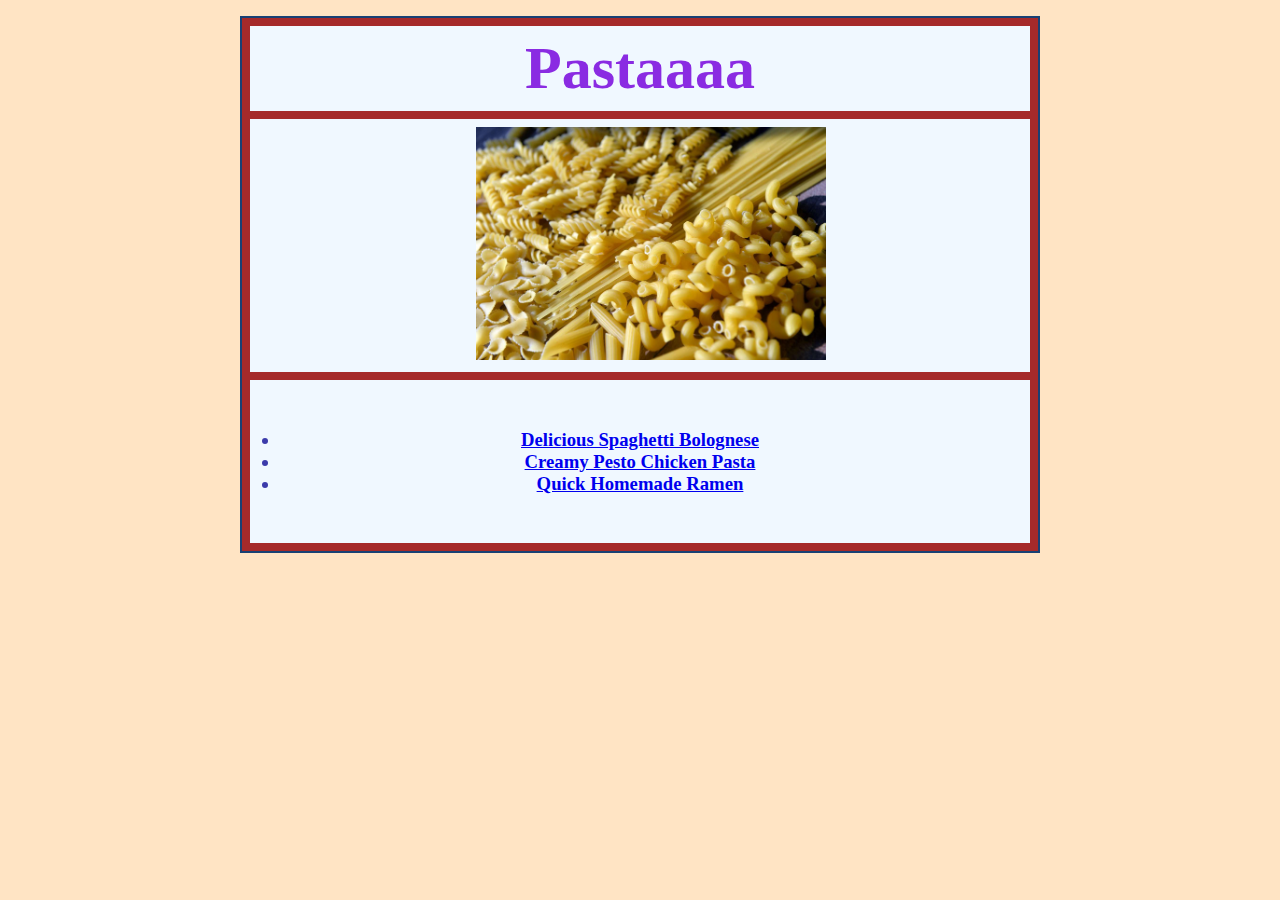
<file: index.html>
<!DOCTYPE html>
<html lang="en">
<head>
    <meta charset="UTF-8">
    <meta name="viewport" content="width=device-width, initial-scale=1.0">
    <title>Pasta Recipes | Odin Project</title>
    <link rel="stylesheet" href="styles.css">
</head>
<body>
    <div class="content">
        <h1>Pastaaaa</h1>
        <div class="middle"><img src="./images/GettyImages-1228681870-2000-eece91bc1bdf4d0aa9fbcf992755cd67.jpg" alt="Image of different types of pasta" width="350"></div>
        <ul>
            <h3><li class="list"><a href="./recipes/bolognese.html">Delicious Spaghetti Bolognese</a></li>
            <li class="list"><a href="./recipes/pesto-chicken-pasta.html">Creamy Pesto Chicken Pasta</a></li>
            <li class="list"><a href="./recipes/ramen.html">Quick Homemade Ramen</a></li></h3>
        </ul>
    </div>
</body>
</html>
</file>
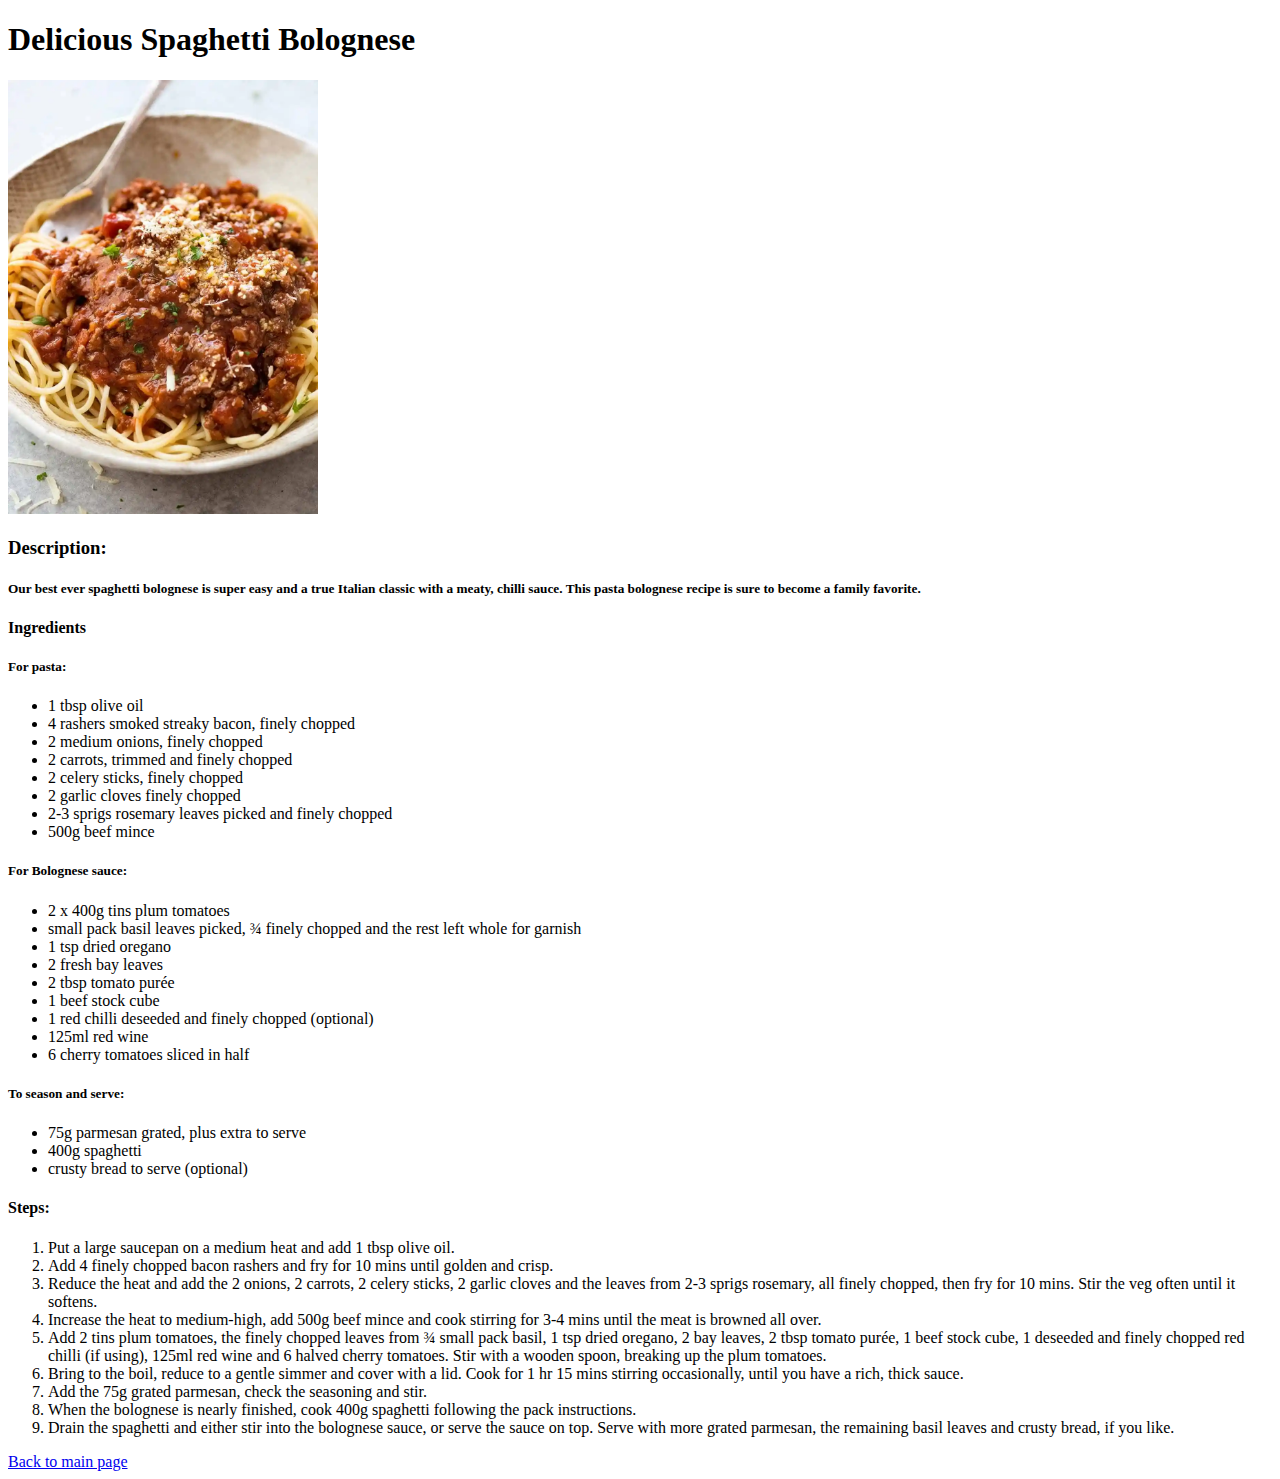
<file: bolognese.html>
<!DOCTYPE html>
<html lang="en">
<head>
    <meta charset="UTF-8">
    <meta name="viewport" content="width=device-width, initial-scale=1.0">
    <title>Spaghetti Bolognese</title>
</head>
<body>
    <h1>Delicious Spaghetti Bolognese</h1>
    <img src="images/Spaghetti-Bolognese.webp" alt="Delicious looking bowl of Spaghetti Bolognese" width="310">
    <h3>Description:</h3>
    <h5>Our best ever spaghetti bolognese is super easy and a true Italian classic with a meaty, chilli sauce. This pasta bolognese recipe is sure to become a family favorite.</h5>
    <h4>Ingredients</h4>
    <h5>For pasta:</h5>
    <ul>
        <li>1 tbsp olive oil</li>
        <li>4 rashers smoked streaky bacon, finely chopped</li>
        <li>2 medium onions, finely chopped</li>
        <li>2 carrots, trimmed and finely chopped</li>
        <li>2 celery sticks, finely chopped</li>
        <li>2 garlic cloves finely chopped</li>
        <li>2-3 sprigs rosemary leaves picked and finely chopped</li>
        <li>500g beef mince</li>
    </ul>
    <h5>For Bolognese sauce:</h5>
    <ul>
        <li>2 x 400g tins plum tomatoes</li>
        <li>small pack basil leaves picked, ¾ finely chopped and the rest left whole for garnish</li>
        <li>1 tsp dried oregano</li>
        <li>2 fresh bay leaves</li>
        <li>2 tbsp tomato purée</li>
        <li>1 beef stock cube</li>
        <li>1 red chilli deseeded and finely chopped (optional)</li>
        <li>125ml red wine</li>
        <li>6 cherry tomatoes sliced in half</li>
    </ul>
    <h5>To season and serve:</h5>
    <ul>
        <li>75g parmesan grated, plus extra to serve</li>
        <li>400g spaghetti</li>
        <li>crusty bread to serve (optional)</li>
    </ul>
    <h4>Steps:</h4>
    <ol>
        <li>Put a large saucepan on a medium heat and add 1 tbsp olive oil.</li>
        <li>Add 4 finely chopped bacon rashers and fry for 10 mins until golden and crisp.</li>
        <li>Reduce the heat and add the 2 onions, 2 carrots, 2 celery sticks, 2 garlic cloves and the leaves from 2-3 sprigs rosemary, all finely chopped, then fry for 10 mins. Stir the veg often until it softens.</li>
        <li>Increase the heat to medium-high, add 500g beef mince and cook stirring for 3-4 mins until the meat is browned all over.</li>
        <li>Add 2 tins plum tomatoes, the finely chopped leaves from ¾ small pack basil, 1 tsp dried oregano, 2 bay leaves, 2 tbsp tomato purée, 1 beef stock cube, 1 deseeded and finely chopped red chilli (if using), 125ml red wine and 6 halved cherry tomatoes. Stir with a wooden spoon, breaking up the plum tomatoes.</li>
        <li>Bring to the boil, reduce to a gentle simmer and cover with a lid. Cook for 1 hr 15 mins stirring occasionally, until you have a rich, thick sauce.</li>
        <li>Add the 75g grated parmesan, check the seasoning and stir.</li>
        <li>When the bolognese is nearly finished, cook 400g spaghetti following the pack instructions.</li>
        <li>Drain the spaghetti and either stir into the bolognese sauce, or serve the sauce on top. Serve with more grated parmesan, the remaining basil leaves and crusty bread, if you like.</li>
    </ol>
    <a href="./index.html">Back to main page</a>
</body>
</html>
</file>
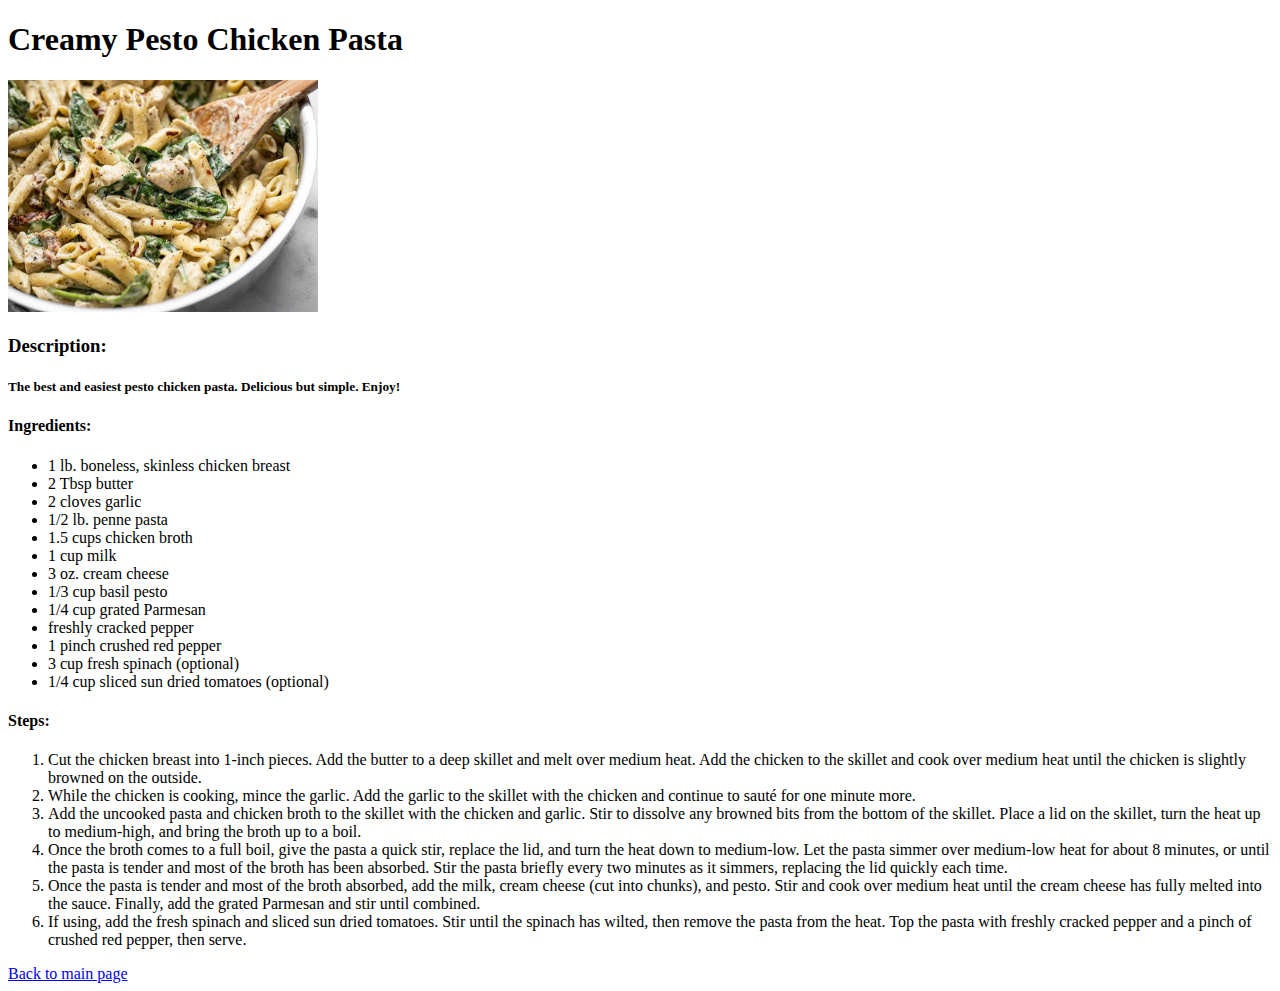
<file: pesto-chicken-pasta.html>
<!DOCTYPE html>
<html lang="en">
<head>
    <meta charset="UTF-8">
    <meta name="viewport" content="width=device-width, initial-scale=1.0">
    <title>Creamy Pesto Chicken Pasta</title>
</head>
<body>
    <h1>Creamy Pesto Chicken Pasta</h1>
    <img src="./images/Creamy-Pesto-Chicken-Pasta-close-skillet.jpg" alt="Yummy looking pesto chicken pasta" width="310">
    <h3>Description:</h3>
    <h5>The best and easiest pesto chicken pasta. Delicious but simple. Enjoy!</h5>
    <h4>Ingredients:</h4>
    <ul>
        <li>1 lb. boneless, skinless chicken breast</li>
        <li>2 Tbsp butter</li>
        <li>2 cloves garlic</li>
        <li>1/2 lb. penne pasta</li>
        <li>1.5 cups chicken broth</li>
        <li>1 cup milk</li>
        <li>3 oz. cream cheese</li>
        <li>1/3 cup basil pesto</li>
        <li>1/4 cup grated Parmesan</li>
        <li>freshly cracked pepper</li>
        <li>1 pinch crushed red pepper</li>
        <li>3 cup fresh spinach (optional)</li>
        <li>1/4 cup sliced sun dried tomatoes (optional)</li>
    </ul>
    <h4>Steps:</h4>
    <ol>
        <li>Cut the chicken breast into 1-inch pieces. Add the butter to a deep skillet and melt over medium heat. Add the chicken to the skillet and cook over medium heat until the chicken is slightly browned on the outside.</li>
        <li>While the chicken is cooking, mince the garlic. Add the garlic to the skillet with the chicken and continue to sauté for one minute more.</li>
        <li>Add the uncooked pasta and chicken broth to the skillet with the chicken and garlic. Stir to dissolve any browned bits from the bottom of the skillet. Place a lid on the skillet, turn the heat up to medium-high, and bring the broth up to a boil.</li>
        <li>Once the broth comes to a full boil, give the pasta a quick stir, replace the lid, and turn the heat down to medium-low. Let the pasta simmer over medium-low heat for about 8 minutes, or until the pasta is tender and most of the broth has been absorbed. Stir the pasta briefly every two minutes as it simmers, replacing the lid quickly each time.</li>
        <li>Once the pasta is tender and most of the broth absorbed, add the milk, cream cheese (cut into chunks), and pesto. Stir and cook over medium heat until the cream cheese has fully melted into the sauce. Finally, add the grated Parmesan and stir until combined.</li>
        <li>If using, add the fresh spinach and sliced sun dried tomatoes. Stir until the spinach has wilted, then remove the pasta from the heat. Top the pasta with freshly cracked pepper and a pinch of crushed red pepper, then serve.</li>
    </ol>
    <a href="./index.html">Back to main page</a>
</body>
</html>
</file>
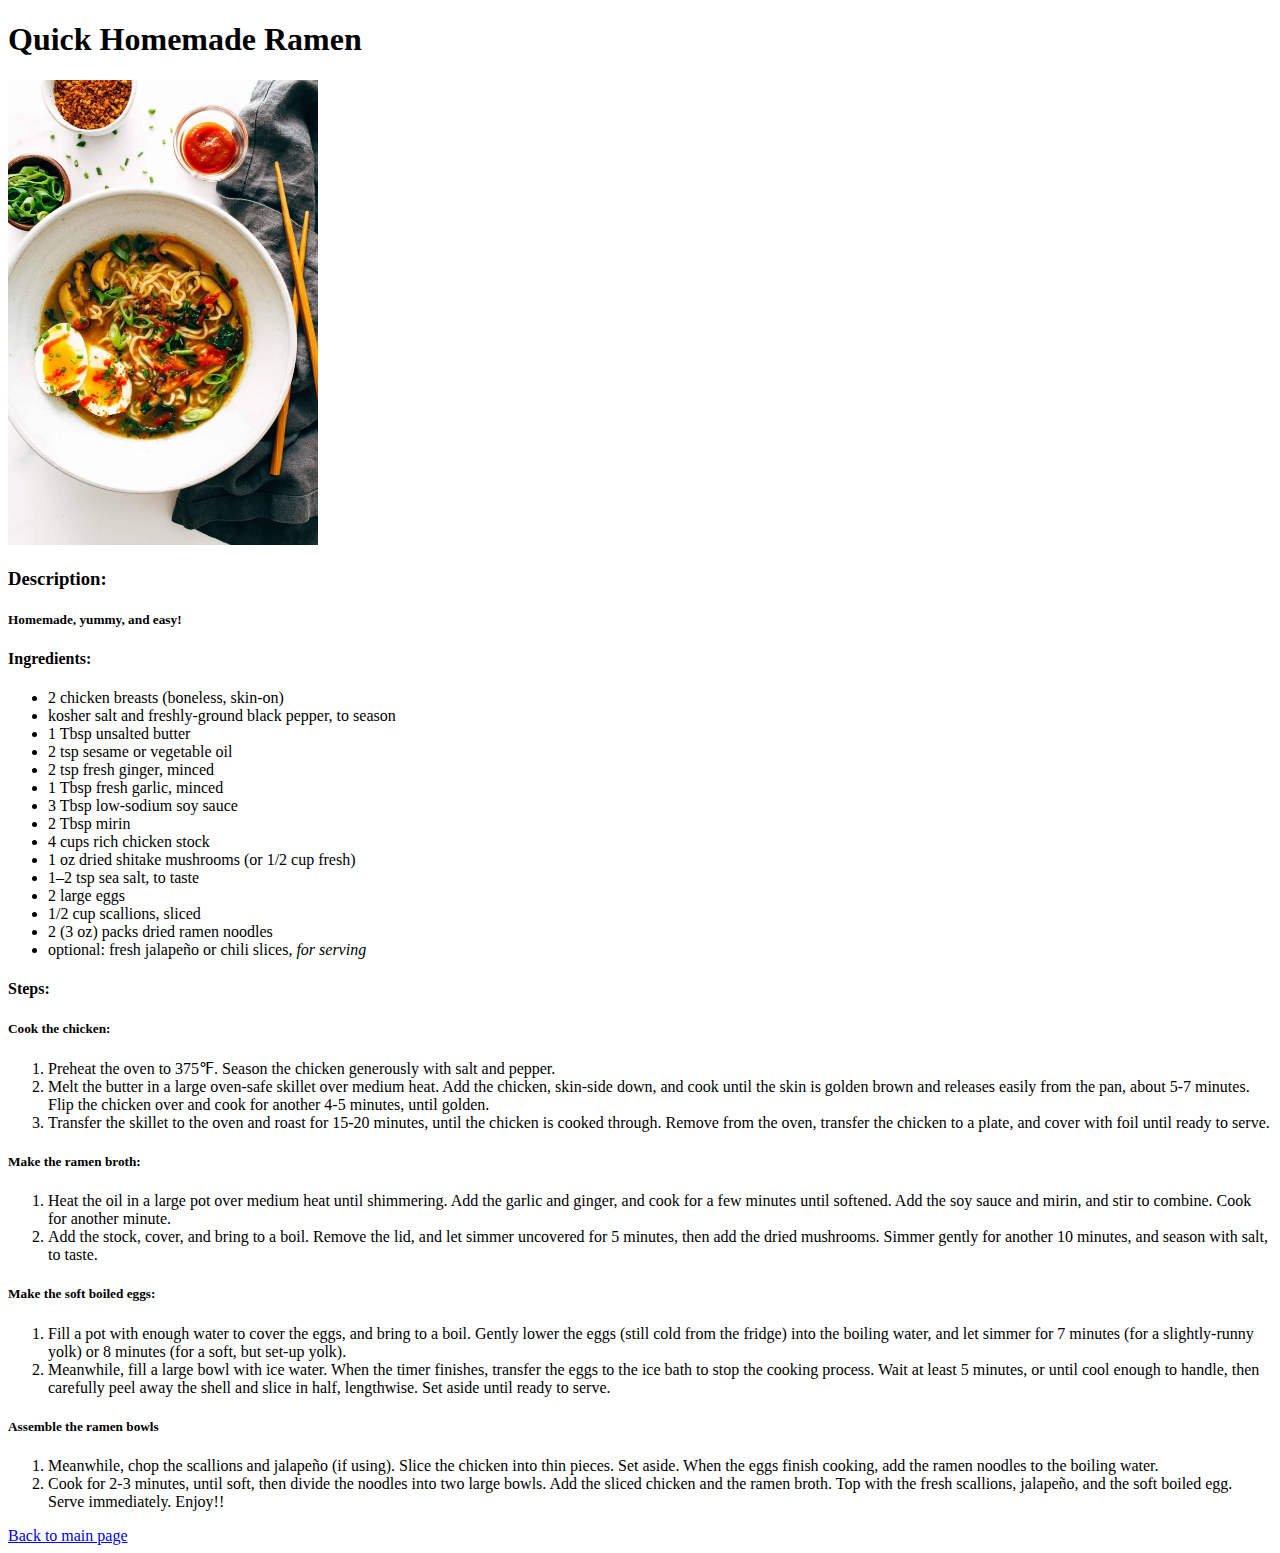
<file: ramen.html>
<!DOCTYPE html>
<html lang="en">
<head>
    <meta charset="UTF-8">
    <meta name="viewport" content="width=device-width, initial-scale=1.0">
    <title>Quick Homemade Ramen</title>
</head>
<body>
    <h1>Quick Homemade Ramen</h1>
    <img src="./images/Homemade-Ramen-3-3.jpg" alt="Steamy bowl of ramen" width="310">
    <h3>Description:</h3>
    <h5>Homemade, yummy, and easy!</h5>
    <h4>Ingredients:</h4>
    <ul>
        <li>2 chicken breasts (boneless, skin-on)</li>
        <li>kosher salt and freshly-ground black pepper, to season</li>
        <li>1 Tbsp unsalted butter</li>
        <li>2 tsp sesame or vegetable oil</li>
        <li>2 tsp fresh ginger, minced</li>
        <li>1 Tbsp fresh garlic, minced</li>
        <li>3 Tbsp low-sodium soy sauce</li>
        <li>2 Tbsp mirin</li>
        <li>4 cups rich chicken stock</li>
        <li>1 oz dried shitake mushrooms (or 1/2 cup fresh)</li>
        <li>1–2 tsp sea salt, to taste</li>
        <li>2 large eggs</li>
        <li>1/2 cup scallions, sliced</li>
        <li>2 (3 oz) packs dried ramen noodles</li>
        <li>optional: fresh jalapeño or chili slices, <em>for serving</em></li>
    </ul>
    <h4>Steps:</h4>
    <h5>Cook the chicken:</h5>
    <ol>
        <li>Preheat the oven to 375℉. Season the chicken generously with salt and pepper.</li>
        <li>Melt the butter in a large oven-safe skillet over medium heat. Add the chicken, skin-side down, and cook until the skin is golden brown and releases easily from the pan, about 5-7 minutes. Flip the chicken over and cook for another 4-5 minutes, until golden.</li>
        <li>Transfer the skillet to the oven and roast for 15-20 minutes, until the chicken is cooked through. Remove from the oven, transfer the chicken to a plate, and cover with foil until ready to serve.</li>
    </ol>
    <h5>Make the ramen broth:</h5>
    <ol>
        <li>Heat the oil in a large pot over medium heat until shimmering. Add the garlic and ginger, and cook for a few minutes until softened. Add the soy sauce and mirin, and stir to combine. Cook for another minute.</li>
        <li>Add the stock, cover, and bring to a boil. Remove the lid, and let simmer uncovered for 5 minutes, then add the dried mushrooms. Simmer gently for another 10 minutes, and season with salt, to taste.</li>
    </ol>
    <h5>Make the soft boiled eggs:</h5>
    <ol>
        <li>Fill a pot with enough water to cover the eggs, and bring to a boil. Gently lower the eggs (still cold from the fridge) into the boiling water, and let simmer for 7 minutes (for a slightly-runny yolk) or 8 minutes (for a soft, but set-up yolk).</li>
        <li>Meanwhile, fill a large bowl with ice water. When the timer finishes, transfer the eggs to the ice bath to stop the cooking process. Wait at least 5 minutes, or until cool enough to handle, then carefully peel away the shell and slice in half, lengthwise. Set aside until ready to serve.</li>
    </ol>
    <h5>Assemble the ramen bowls</h5>
    <ol>
        <li>Meanwhile, chop the scallions and jalapeño (if using). Slice the chicken into thin pieces. Set aside. When the eggs finish cooking, add the ramen noodles to the boiling water.</li>
        <li>Cook for 2-3 minutes, until soft, then divide the noodles into two large bowls. Add the sliced chicken and the ramen broth. Top with the fresh scallions, jalapeño, and the soft boiled egg. Serve immediately. Enjoy!!</li>
    </ol>
    <a href="./index.html">Back to main page</a>
</body>
</html>
</file>
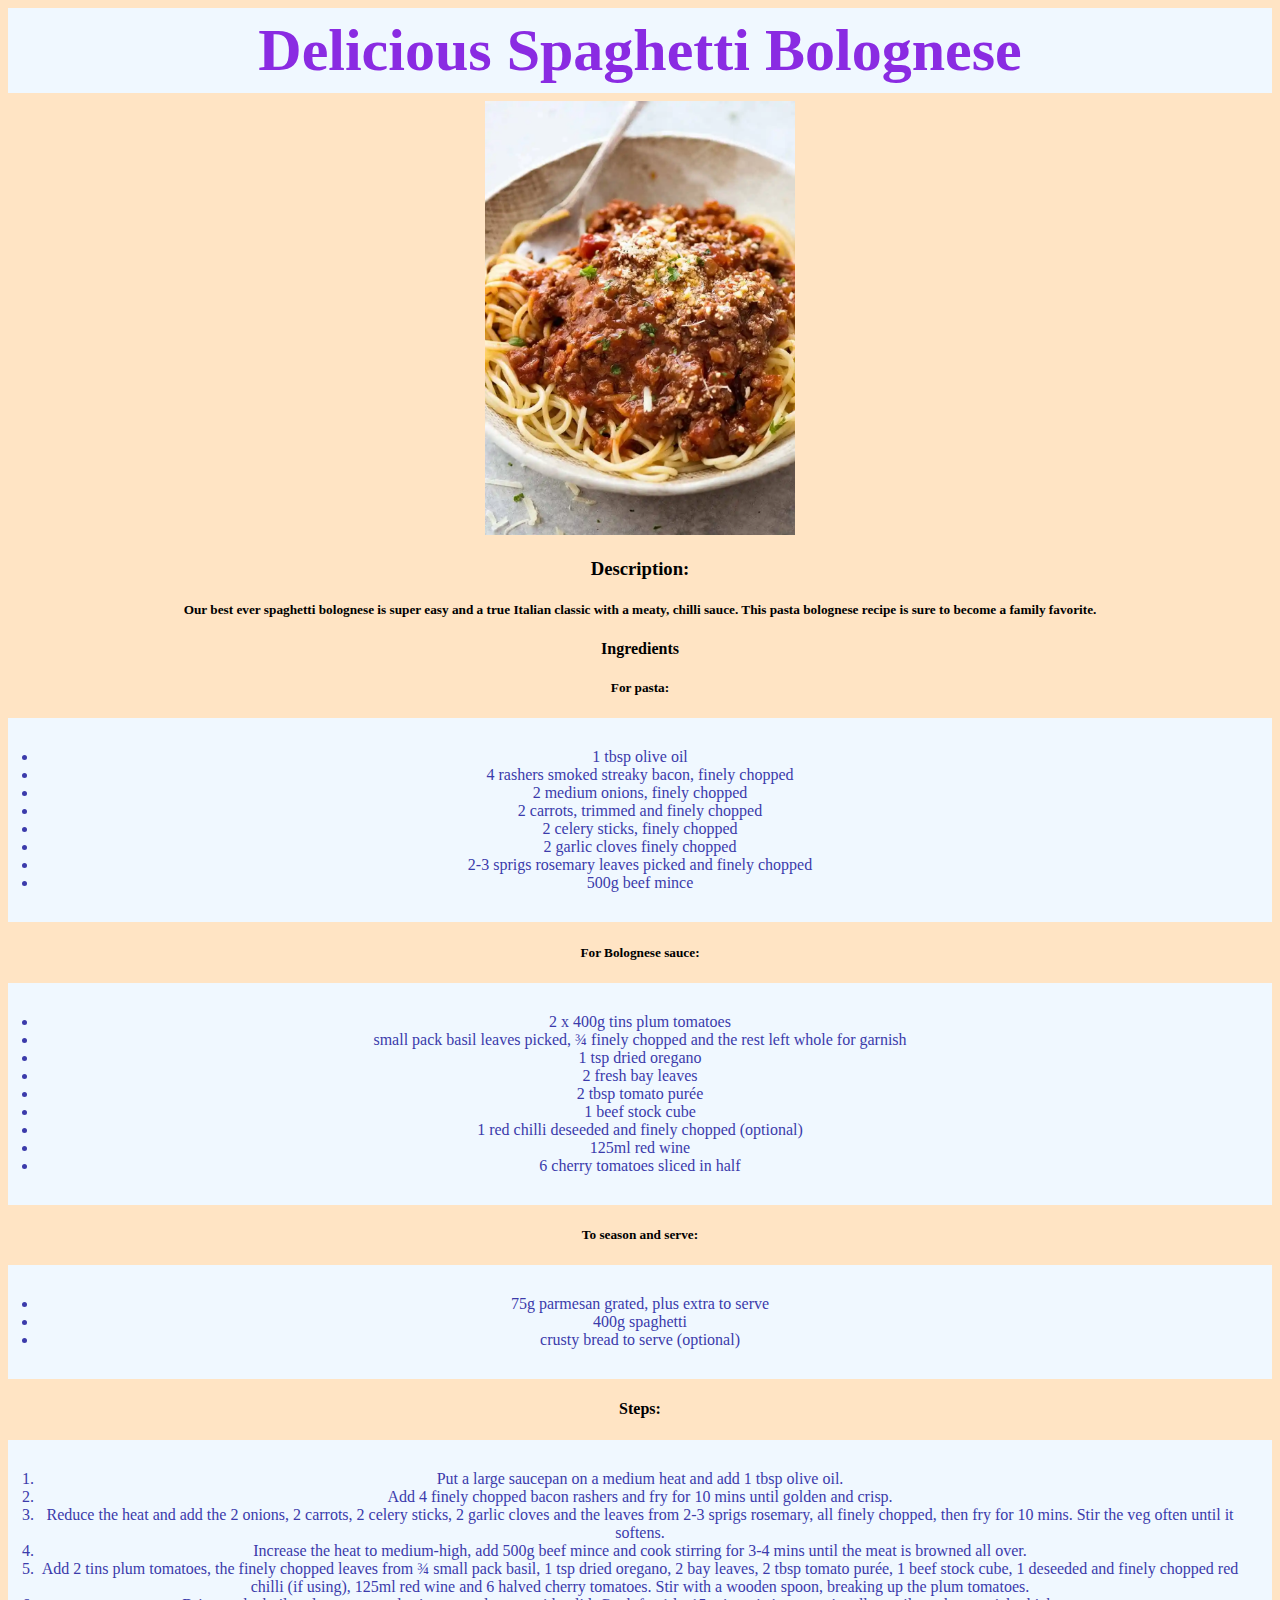
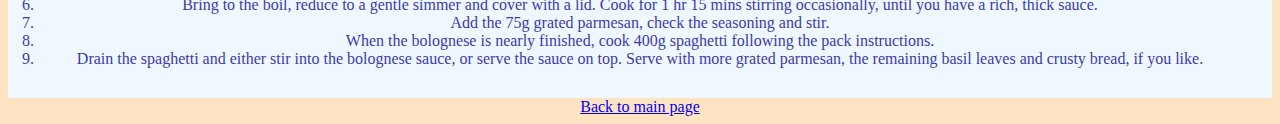
<file: recipes/bolognese.html>
<!DOCTYPE html>
<html lang="en">
<head>
    <meta charset="UTF-8">
    <meta name="viewport" content="width=device-width, initial-scale=1.0">
    <title>Spaghetti Bolognese</title>
    <link rel="stylesheet" href="../styles.css">
</head>
<body>
    <h1>Delicious Spaghetti Bolognese</h1>
    <img src="../images/Spaghetti-Bolognese.webp" alt="Delicious looking bowl of Spaghetti Bolognese" width="310">
    <h3>Description:</h3>
    <h5>Our best ever spaghetti bolognese is super easy and a true Italian classic with a meaty, chilli sauce. This pasta bolognese recipe is sure to become a family favorite.</h5>
    <h4>Ingredients</h4>
    <h5>For pasta:</h5>
    <ul>
        <li>1 tbsp olive oil</li>
        <li>4 rashers smoked streaky bacon, finely chopped</li>
        <li>2 medium onions, finely chopped</li>
        <li>2 carrots, trimmed and finely chopped</li>
        <li>2 celery sticks, finely chopped</li>
        <li>2 garlic cloves finely chopped</li>
        <li>2-3 sprigs rosemary leaves picked and finely chopped</li>
        <li>500g beef mince</li>
    </ul>
    <h5>For Bolognese sauce:</h5>
    <ul>
        <li>2 x 400g tins plum tomatoes</li>
        <li>small pack basil leaves picked, ¾ finely chopped and the rest left whole for garnish</li>
        <li>1 tsp dried oregano</li>
        <li>2 fresh bay leaves</li>
        <li>2 tbsp tomato purée</li>
        <li>1 beef stock cube</li>
        <li>1 red chilli deseeded and finely chopped (optional)</li>
        <li>125ml red wine</li>
        <li>6 cherry tomatoes sliced in half</li>
    </ul>
    <h5>To season and serve:</h5>
    <ul>
        <li>75g parmesan grated, plus extra to serve</li>
        <li>400g spaghetti</li>
        <li>crusty bread to serve (optional)</li>
    </ul>
    <h4>Steps:</h4>
    <ol>
        <li>Put a large saucepan on a medium heat and add 1 tbsp olive oil.</li>
        <li>Add 4 finely chopped bacon rashers and fry for 10 mins until golden and crisp.</li>
        <li>Reduce the heat and add the 2 onions, 2 carrots, 2 celery sticks, 2 garlic cloves and the leaves from 2-3 sprigs rosemary, all finely chopped, then fry for 10 mins. Stir the veg often until it softens.</li>
        <li>Increase the heat to medium-high, add 500g beef mince and cook stirring for 3-4 mins until the meat is browned all over.</li>
        <li>Add 2 tins plum tomatoes, the finely chopped leaves from ¾ small pack basil, 1 tsp dried oregano, 2 bay leaves, 2 tbsp tomato purée, 1 beef stock cube, 1 deseeded and finely chopped red chilli (if using), 125ml red wine and 6 halved cherry tomatoes. Stir with a wooden spoon, breaking up the plum tomatoes.</li>
        <li>Bring to the boil, reduce to a gentle simmer and cover with a lid. Cook for 1 hr 15 mins stirring occasionally, until you have a rich, thick sauce.</li>
        <li>Add the 75g grated parmesan, check the seasoning and stir.</li>
        <li>When the bolognese is nearly finished, cook 400g spaghetti following the pack instructions.</li>
        <li>Drain the spaghetti and either stir into the bolognese sauce, or serve the sauce on top. Serve with more grated parmesan, the remaining basil leaves and crusty bread, if you like.</li>
    </ol>
    <a href="../index.html">Back to main page</a>
</body>
</html>
</file>
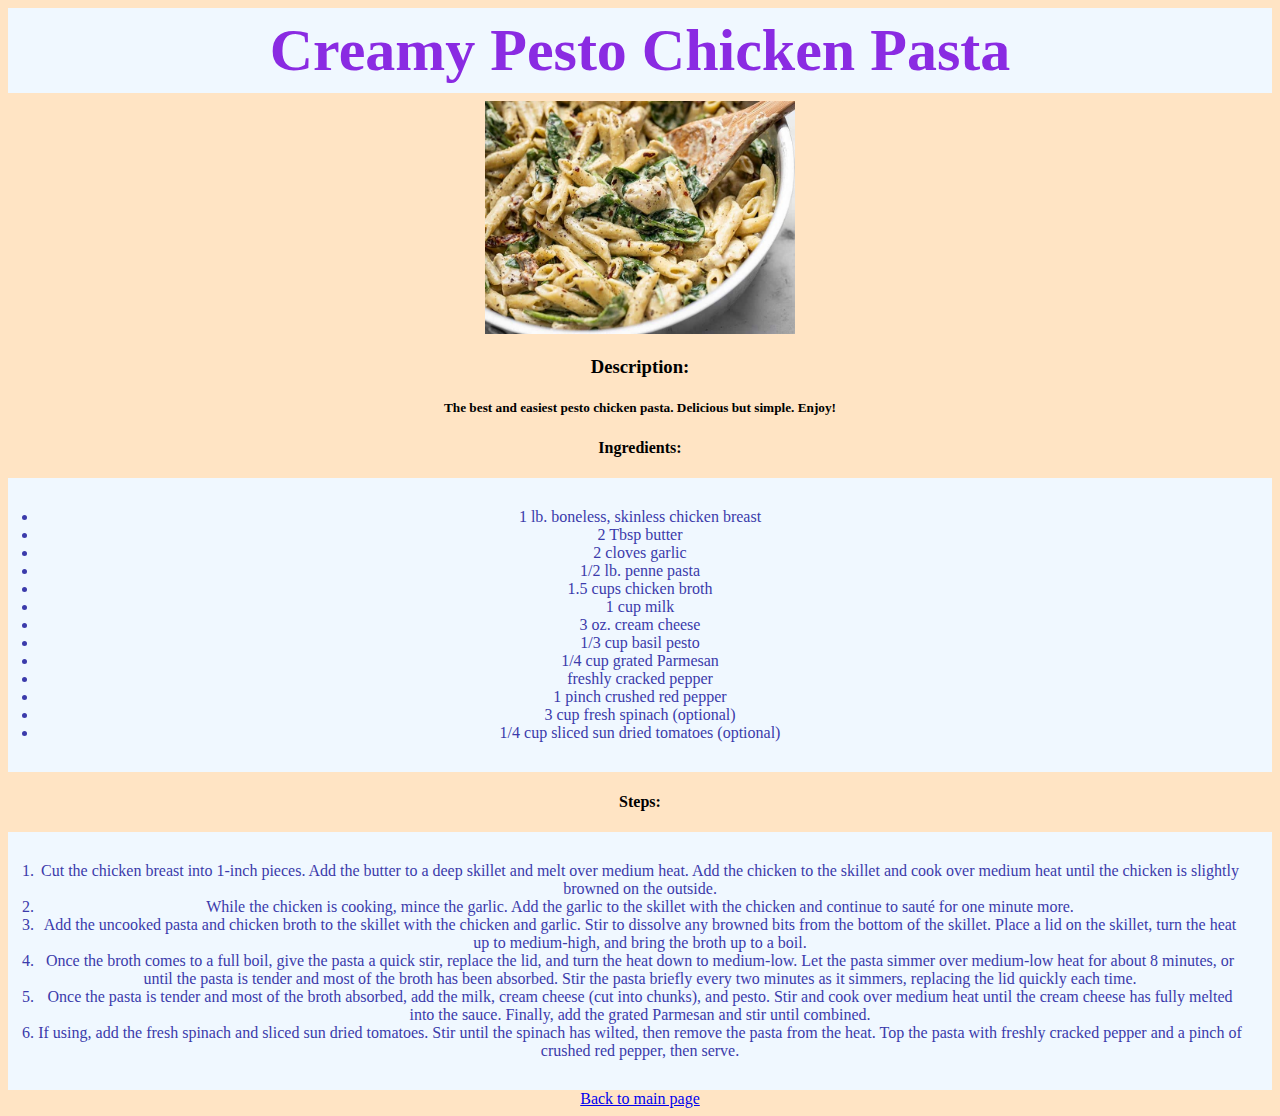
<file: recipes/pesto-chicken-pasta.html>
<!DOCTYPE html>
<html lang="en">
<head>
    <meta charset="UTF-8">
    <meta name="viewport" content="width=device-width, initial-scale=1.0">
    <title>Creamy Pesto Chicken Pasta</title>
    <link rel="stylesheet" href="../styles.css">
</head>
<body>
    <h1>Creamy Pesto Chicken Pasta</h1>
    <img src="../images/Creamy-Pesto-Chicken-Pasta-close-skillet.jpg" alt="Yummy looking pesto chicken pasta" width="310">
    <h3>Description:</h3>
    <h5>The best and easiest pesto chicken pasta. Delicious but simple. Enjoy!</h5>
    <h4>Ingredients:</h4>
    <ul>
        <li>1 lb. boneless, skinless chicken breast</li>
        <li>2 Tbsp butter</li>
        <li>2 cloves garlic</li>
        <li>1/2 lb. penne pasta</li>
        <li>1.5 cups chicken broth</li>
        <li>1 cup milk</li>
        <li>3 oz. cream cheese</li>
        <li>1/3 cup basil pesto</li>
        <li>1/4 cup grated Parmesan</li>
        <li>freshly cracked pepper</li>
        <li>1 pinch crushed red pepper</li>
        <li>3 cup fresh spinach (optional)</li>
        <li>1/4 cup sliced sun dried tomatoes (optional)</li>
    </ul>
    <h4>Steps:</h4>
    <ol>
        <li>Cut the chicken breast into 1-inch pieces. Add the butter to a deep skillet and melt over medium heat. Add the chicken to the skillet and cook over medium heat until the chicken is slightly browned on the outside.</li>
        <li>While the chicken is cooking, mince the garlic. Add the garlic to the skillet with the chicken and continue to sauté for one minute more.</li>
        <li>Add the uncooked pasta and chicken broth to the skillet with the chicken and garlic. Stir to dissolve any browned bits from the bottom of the skillet. Place a lid on the skillet, turn the heat up to medium-high, and bring the broth up to a boil.</li>
        <li>Once the broth comes to a full boil, give the pasta a quick stir, replace the lid, and turn the heat down to medium-low. Let the pasta simmer over medium-low heat for about 8 minutes, or until the pasta is tender and most of the broth has been absorbed. Stir the pasta briefly every two minutes as it simmers, replacing the lid quickly each time.</li>
        <li>Once the pasta is tender and most of the broth absorbed, add the milk, cream cheese (cut into chunks), and pesto. Stir and cook over medium heat until the cream cheese has fully melted into the sauce. Finally, add the grated Parmesan and stir until combined.</li>
        <li>If using, add the fresh spinach and sliced sun dried tomatoes. Stir until the spinach has wilted, then remove the pasta from the heat. Top the pasta with freshly cracked pepper and a pinch of crushed red pepper, then serve.</li>
    </ol>
    <a href="../index.html">Back to main page</a>
</body>
</html>
</file>
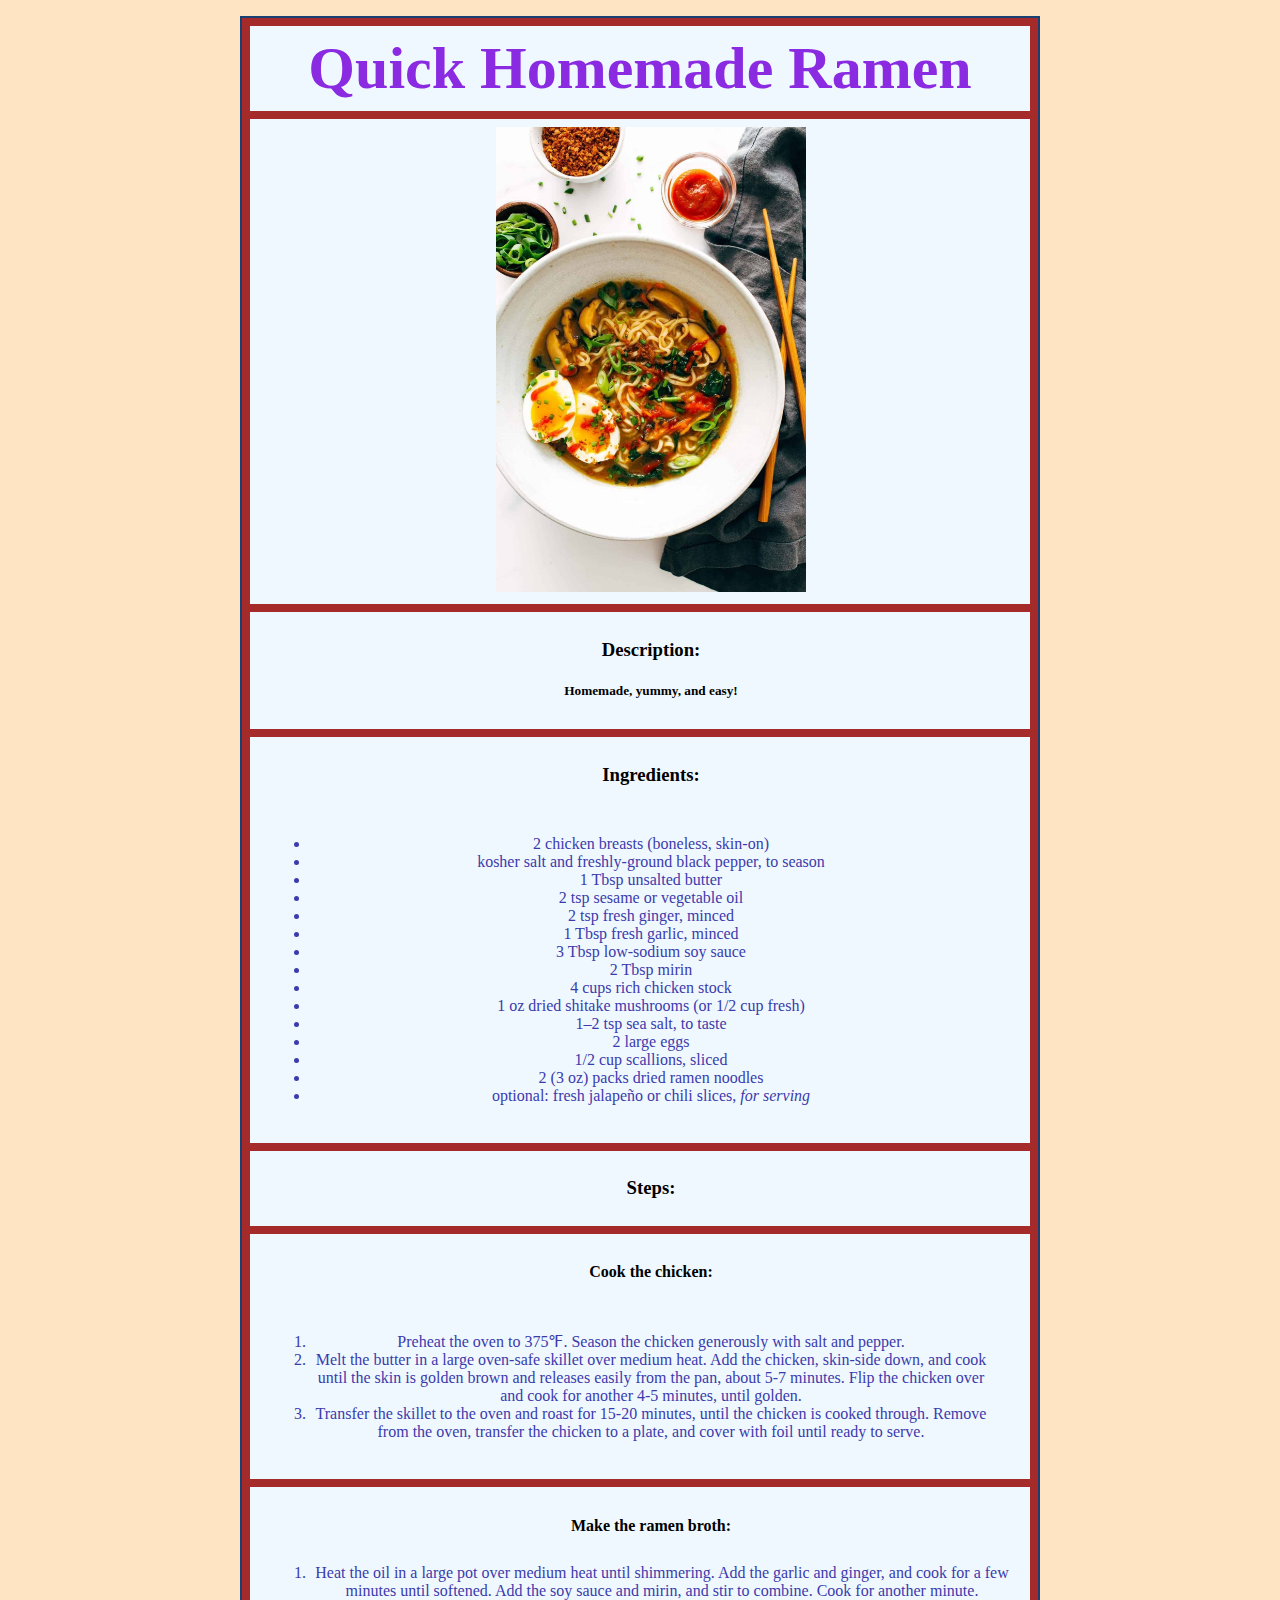
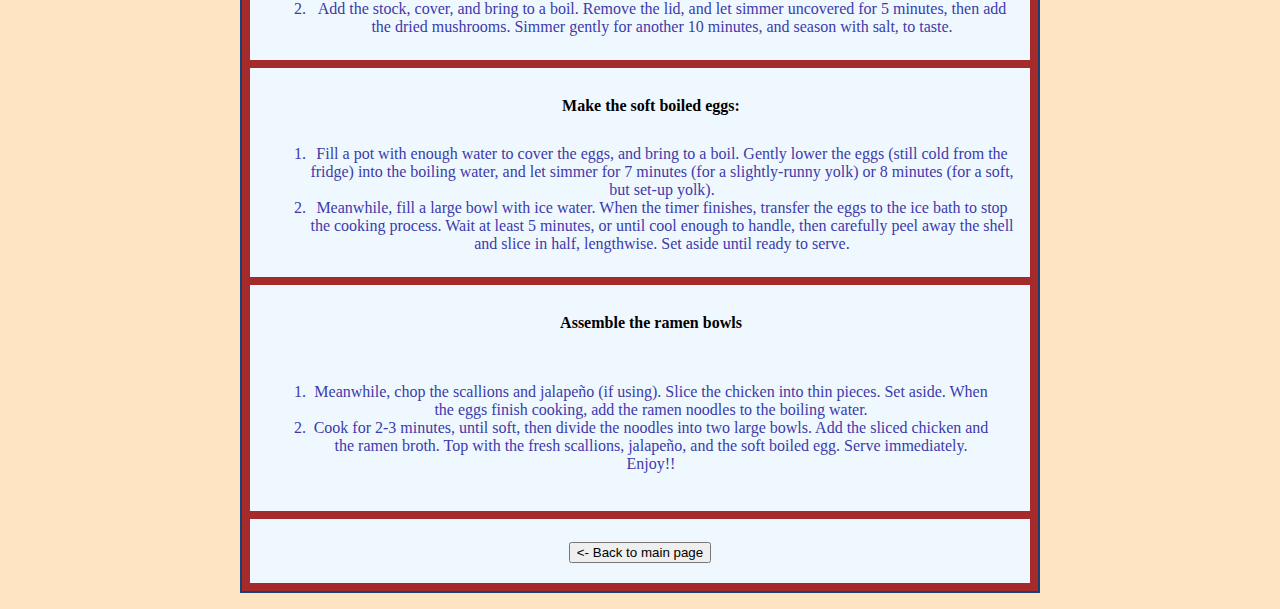
<file: recipes/ramen.html>
<!DOCTYPE html>
<html lang="en">
<head>
    <meta charset="UTF-8">
    <meta name="viewport" content="width=device-width, initial-scale=1.0">
    <title>Quick Homemade Ramen</title>
    <link rel="stylesheet" href="../styles.css">
</head>
<body>
    <div class="content">
        <h1>Quick Homemade Ramen</h1>
        <div class="middle"><img src="../images/Homemade-Ramen-3-3.jpg" alt="Steamy bowl of ramen" width="310"></div>
        <div class="middle">
            <h3>Description:</h3>
            <h5>Homemade, yummy, and easy!</h5>
        </div>
        <div class="middle">
            <h3>Ingredients:</h4>
        <ul>
            <li class="list">2 chicken breasts (boneless, skin-on)</li>
            <li class="list">kosher salt and freshly-ground black pepper, to season</li>
            <li class="list">1 Tbsp unsalted butter</li>
            <li class="list">2 tsp sesame or vegetable oil</li>
            <li class="list">2 tsp fresh ginger, minced</li>
            <li class="list">1 Tbsp fresh garlic, minced</li>
            <li class="list">3 Tbsp low-sodium soy sauce</li>
            <li class="list">2 Tbsp mirin</li>
            <li class="list">4 cups rich chicken stock</li>
            <li class="list">1 oz dried shitake mushrooms (or 1/2 cup fresh)</li>
            <li class="list">1–2 tsp sea salt, to taste</li>
            <li class="list">2 large eggs</li>
            <li class="list">1/2 cup scallions, sliced</li>
            <li class="list">2 (3 oz) packs dried ramen noodles</li>
            <li class="list">optional: fresh jalapeño or chili slices, <em>for serving</em></li>
        </ul>
        </div>
        <div class="middle">
            <h3>Steps:</h4>
        </div>
        <div class="middle">
            <h4>Cook the chicken:</h5>
        
        <ol>
            <li class="list">Preheat the oven to 375℉. Season the chicken generously with salt and pepper.</li>
            <li class="list">Melt the butter in a large oven-safe skillet over medium heat. Add the chicken, skin-side down, and cook until the skin is golden brown and releases easily from the pan, about 5-7 minutes. Flip the chicken over and cook for another 4-5 minutes, until golden.</li>
            <li class="list">Transfer the skillet to the oven and roast for 15-20 minutes, until the chicken is cooked through. Remove from the oven, transfer the chicken to a plate, and cover with foil until ready to serve.</li>
        </ol>
        </div>
        <div class="middle">
            <h4>Make the ramen broth:</h5>
        <ol class="middle">
            <li class="list">Heat the oil in a large pot over medium heat until shimmering. Add the garlic and ginger, and cook for a few minutes until softened. Add the soy sauce and mirin, and stir to combine. Cook for another minute.</li>
            <li class="list">Add the stock, cover, and bring to a boil. Remove the lid, and let simmer uncovered for 5 minutes, then add the dried mushrooms. Simmer gently for another 10 minutes, and season with salt, to taste.</li>
        </ol>
        </div>
        <div class="middle">
            <h4>Make the soft boiled eggs:</h5>
        <ol class="middle">
            <li class="list">Fill a pot with enough water to cover the eggs, and bring to a boil. Gently lower the eggs (still cold from the fridge) into the boiling water, and let simmer for 7 minutes (for a slightly-runny yolk) or 8 minutes (for a soft, but set-up yolk).</li>
            <li class="list">Meanwhile, fill a large bowl with ice water. When the timer finishes, transfer the eggs to the ice bath to stop the cooking process. Wait at least 5 minutes, or until cool enough to handle, then carefully peel away the shell and slice in half, lengthwise. Set aside until ready to serve.</li>
        </ol>
        </div>
        <div class="middle">
            <h4>Assemble the ramen bowls</h5>
            <ol>
                <li class="list">Meanwhile, chop the scallions and jalapeño (if using). Slice the chicken into thin pieces. Set aside. When the eggs finish cooking, add the ramen noodles to the boiling water.</li>
                <li class="list">Cook for 2-3 minutes, until soft, then divide the noodles into two large bowls. Add the sliced chicken and the ramen broth. Top with the fresh scallions, jalapeño, and the soft boiled egg. Serve immediately. Enjoy!!</li>
            </ol>
        </div>
        <div class="link"><a href="../index.html"><button><- Back to main page</button></a></div>
    </div>
</body>
</html>
</file>
<file: styles.css>
* {
    box-sizing: border-box;
}

body {
    font-family: 'Times New Roman', Times, serif;
    text-align: center;
    background-color: bisque;
}

.content {
    padding: 8px;
    width: 800px;
    margin: 16px auto;
    background-color: brown;
    border:2px rgb(24, 64, 116) solid;
}

.middle {
    margin-bottom: 8px;
    padding: 8px;
    background-color: aliceblue;
    padding-left: 30px
}

h1 {
    font-size: 60px;
    background-color: aliceblue;
    color: blueviolet;
    margin-top: 0;
    margin-bottom: 8px;
    padding: 8px;
}

ul, ol{
    background-color: aliceblue;
    color: hsl(240, 49%, 45%);
    padding: 30px;
    margin: 0
}

.link {
    background-color: aliceblue;
    color: cyan ;
    padding: 20px;
    font-size: 20px;
}

.box {
    padding: 8px;
    border: 2px solid black
}
</file>
